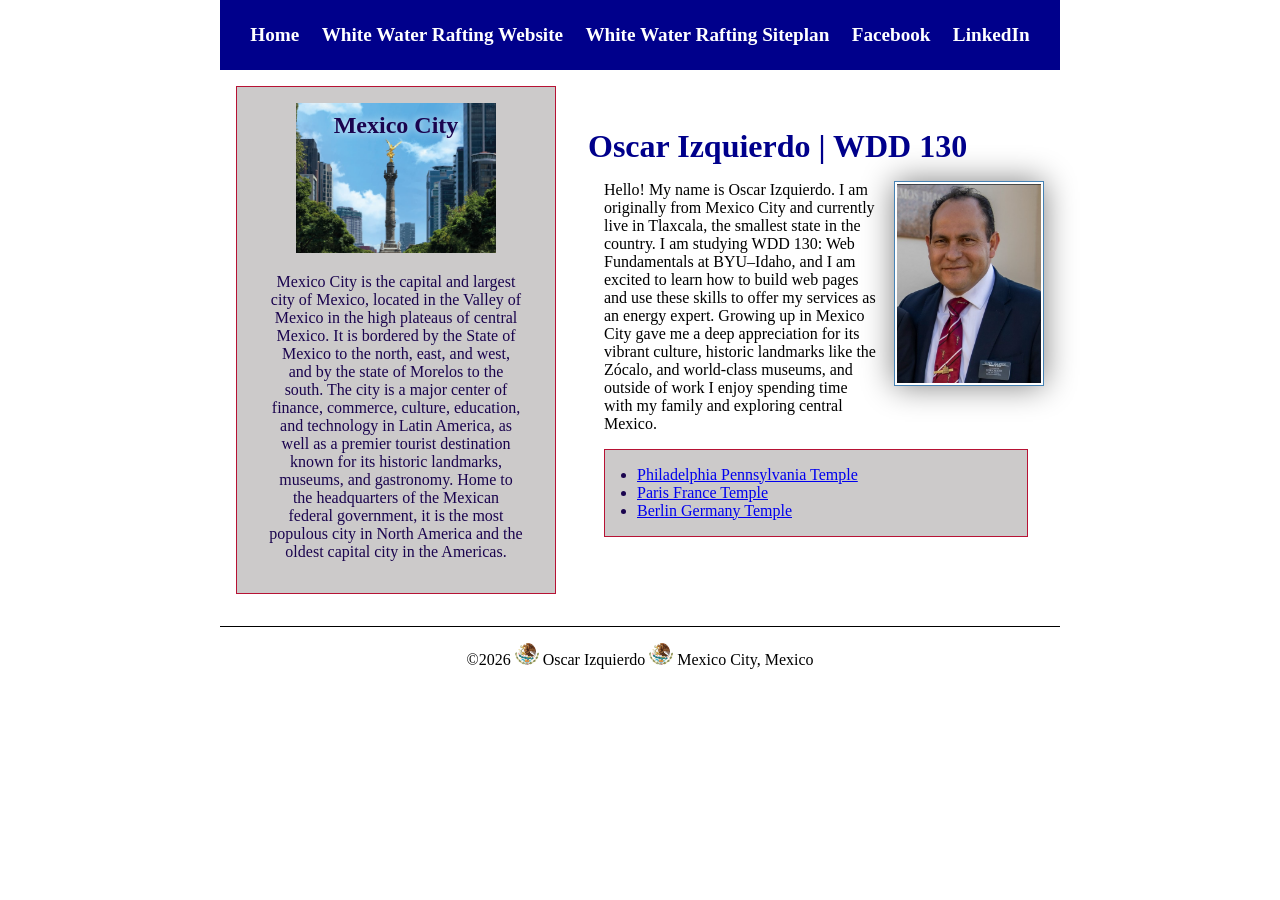
<file: index.html>
<!DOCTYPE html>
<html lang="en-US">

<head>
    <meta charset="UTF-8">
    <meta name="viewport" content="width=device-width, initial-scale=1.0">
    <title>Oscar Izquierdo | WDD 130</title>
    <meta name="description" content="Oscar Izquierdo's BYU-Idaho WDD 130 Web Fundamentals course home page, showcasing personal background, and information about Mexico City, Mexico.">
    <meta name="author" content="Oscar Izquierdo">

    <link rel="stylesheet" href="styles/styles.css">
</head>

<body>
    <header>
        <nav>
            <a href="#">Home</a>
            <a href="wwr/">White Water Rafting Website</a>
            <a href="wwr/site-plan-rafting.html">White Water Rafting Siteplan</a>
            <a href="https://facebook.com" target="_blank" rel="noopener">Facebook</a>
            <a href="https://linkedin.com" target="_blank" rel="noopener">LinkedIn</a>
        </nav>
    </header>
    <!--Center the overall page working with the css file adding a header, .grid,footer-->
    <div class="grid">
        <main>
            <h1>Oscar Izquierdo | WDD 130</h1>
            <img src="images/profile.jpg" alt="Hello, my name is Oscar Izquierdo" width="200">
            <p>Hello! My name is Oscar Izquierdo. I am originally from Mexico City and currently live in Tlaxcala, the smallest state in the country. I am studying WDD 130: Web Fundamentals at BYU–Idaho, and I am excited to learn how to build web pages and use these skills to offer my services as an energy expert. Growing up in Mexico City gave me a deep appreciation for its vibrant culture, historic landmarks like the Zócalo, and world-class museums, and outside of work I enjoy spending time with my family and exploring central Mexico.</p>
            <ul class="box">
                <li><a href="https://churchofjesuschrist.org" target="_blank" rel="noopener">Philadelphia Pennsylvania Temple</a></li>
                <li><a href="https://churchofjesuschrist.org" target="_blank" rel="noopener">Paris France Temple</a></li>
                <li><a href="https://churchofjesuschrist.org" target="_blank" rel="noopener">Berlin Germany Temple</a></li>
            </ul>
        </main>
        <aside class="box">
            <h2>Mexico City</h2>
            <img src="images/mexico-small.jpg" alt="Mexico city">
            <p>Mexico City is the capital and largest city of Mexico, located in the Valley of Mexico in the high plateaus of central Mexico. It is bordered by the State of Mexico to the north, east, and west, and by the state of Morelos to the south. The city is a major center of finance, commerce, culture, education, and technology in Latin America, as well as a premier tourist destination known for its historic landmarks, museums, and gastronomy. Home to the headquarters of the Mexican federal government, it is the most populous city in North America and the oldest capital city in the Americas.</p>
        </aside>
    </div>
    <footer>
        <p>&copy;2026 <img src="images/mxf-small.jpg" alt="Mexican Flag Icon" width="24" height="22"> Oscar Izquierdo <img src="images/mxf-small.jpg" alt="Mexican Flag Icon" width="24" height="22"> Mexico City, Mexico</p>
    </footer>
</body>

</html>
</file>
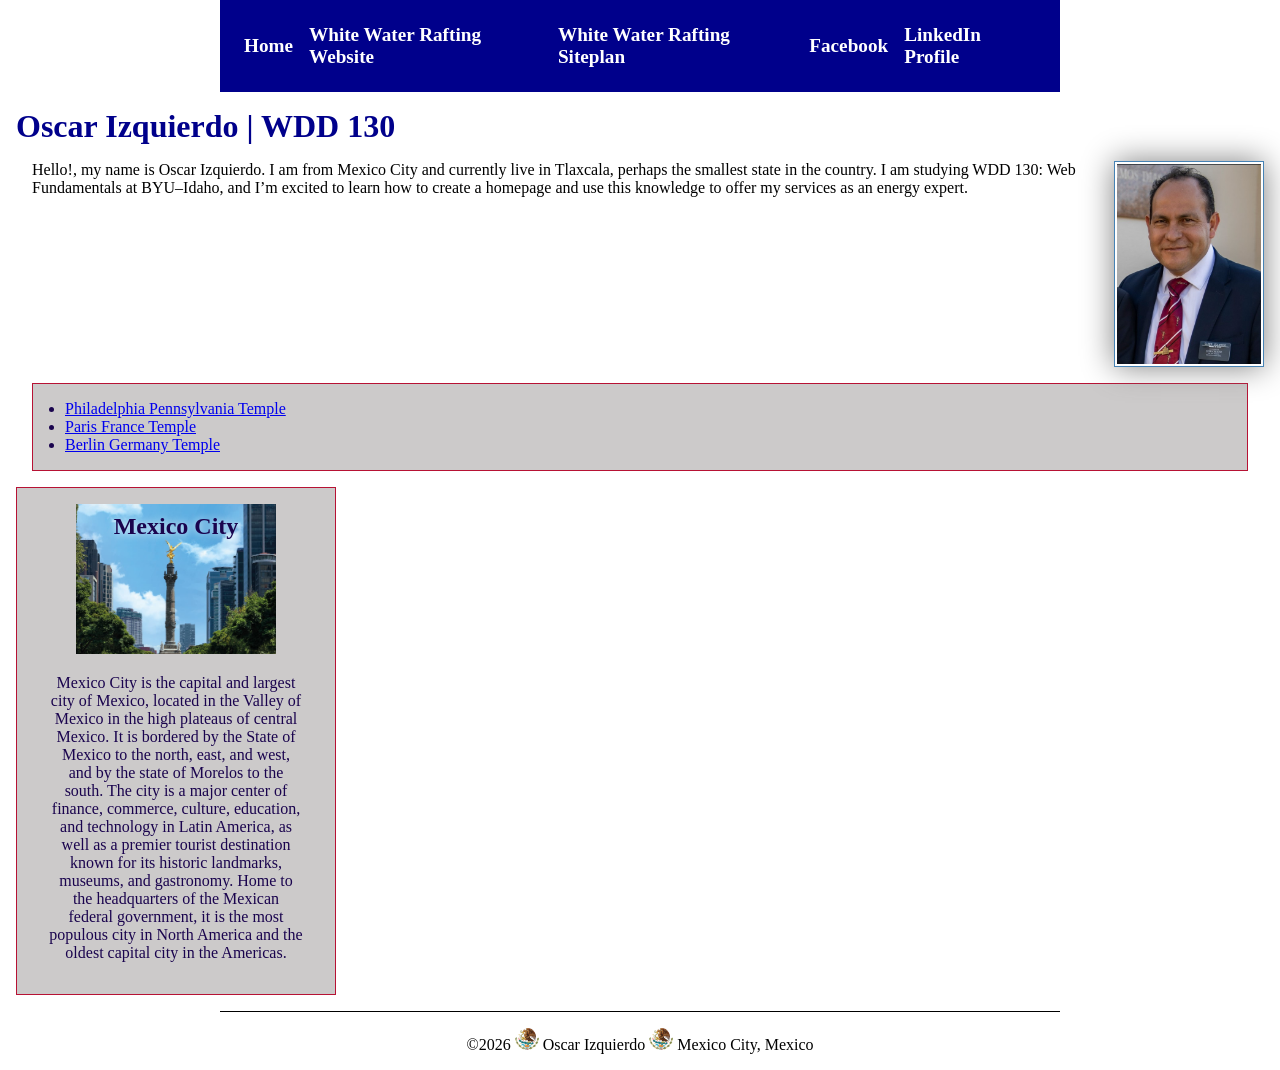
<file: index_.html>
<!DOCTYPE html>
<html lang="en-US">

<head>
    <meta charset="UTF-8">
    <meta name="viewport" content="width=device-width, initial-scale=1.0">
    <title>Oscar Izquierdo | WDD 130</title>
    <meta name="description" content="Oscar Izquierdo's BYU-Idaho WDD 130 Web Fundamentals course home page, showcasing personal background, and information about Mexico City, Mexico.">
    <meta name="author" content="Oscar Izquierdo">

    <link rel="stylesheet" href="styles/styles.css">
</head>

<body>
    <header>
        <nav>
            <a href="#">Home</a>
            <a href="wwr/">White Water Rafting Website</a>
            <a href="wwr/site-plan-rafting.html">White Water Rafting Siteplan</a>
            <a href="https://facebook.com" target="_blank">Facebook</a>
            <a href="https://linkedin.com" target="_blank">LinkedIn Profile</a>
        </nav>
    </header>
    <main>
        <h1>Oscar Izquierdo | WDD 130</h1>
        <img src="images/profile.jpg" alt="Hello, my name is Oscar Izquierdo" width="200">
        <p>Hello!, my name is Oscar Izquierdo. I am from Mexico City and currently live in Tlaxcala, perhaps the smallest state in the country. I am studying WDD 130: Web Fundamentals at BYU–Idaho, and I’m excited to learn how to create a homepage and use this knowledge to offer my services as an energy expert.</p>
        <ul class="box">
            <li><a href="https://www.churchofjesuschrist.org/temples/details/philadelphia-pennsylvania-temple" target="_blank" rel="noopener">Philadelphia Pennsylvania Temple</a></li>
            <li><a href="https://www.churchofjesuschrist.org/temples/details/paris-france-temple" target="_blank" rel="noopener">Paris France Temple</a></li>
            <li><a href="https://www.churchofjesuschrist.org/temples/details/berlin-germany-temple" target="_blank" rel="noopener">Berlin Germany Temple</a></li>
        </ul>

    </main>
    <aside class="box">
        <h2>Mexico City</h2>
        <img src="images/mexico-small.jpg" alt="Mexico city">
        <p>Mexico City is the capital and largest city of Mexico, located in the Valley of Mexico in the high plateaus of central Mexico. It is bordered by the State of Mexico to the north, east, and west, and by the state of Morelos to the south. The city is a major center of finance, commerce, culture, education, and technology in Latin America, as well as a premier tourist destination known for its historic landmarks, museums, and gastronomy. Home to the headquarters of the Mexican federal government, it is the most populous city in North America and the oldest capital city in the Americas.</p>
    </aside>
    <footer>
        <p>&copy;2026 <img src="images/mxf-small.jpg" alt="Mexican Flag Icon" width="24" height="22"> Oscar Izquierdo <img src="images/mxf-small.jpg" alt="Mexican Flag Icon" width="24" height="22"> Mexico City, Mexico</p>
    </footer>
</body>

</html>
</file>
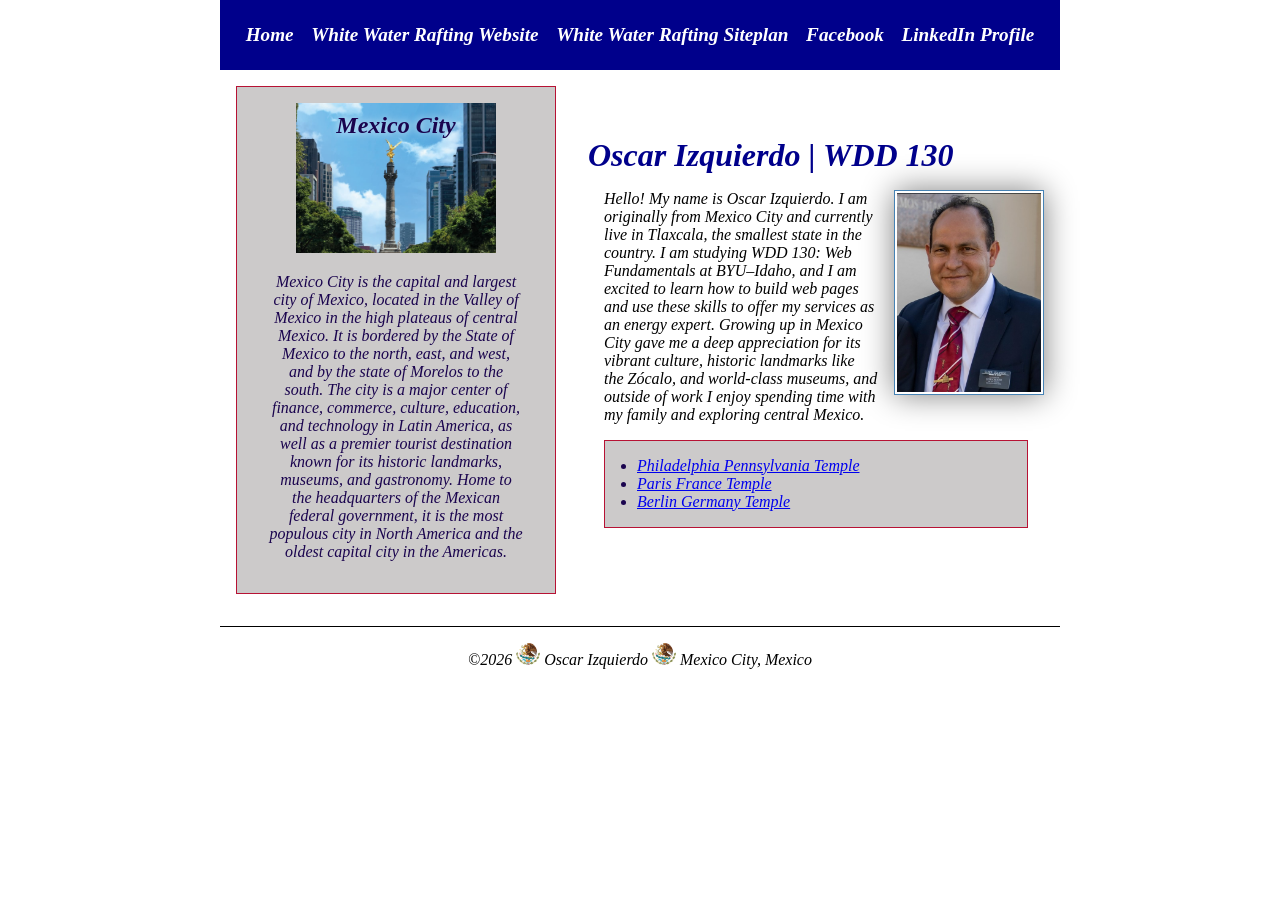
<file: index_lds.html>
<!DOCTYPE html>
<html lang="en-US">

<head>
    <meta charset="UTF-8">
    <meta name="viewport" content="width=device-width, initial-scale=1.0">
    <title>Oscar Izquierdo | WDD 130</title>
    <meta name="description" content="Oscar Izquierdo's BYU-Idaho WDD 130 Web Fundamentals course home page, showcasing personal background, and information about Mexico City, Mexico.">
    <meta name="author" content="Oscar Izquierdo">

    <link rel="stylesheet" href="styles/styles.css">
</head>

<i>
    <header>
        <nav>
            <a href="#">Home</a>
            <a href="wwr/">White Water Rafting Website</a>
            <a href="wwr/site-plan-rafting.html">White Water Rafting Siteplan</a>
            <a href="https://facebook.com" target="_blank" rel="noopener">Facebook</a>
            <a href="https://linkedin.com" target="_blank" rel="noopener">LinkedIn Profile</a>
        </nav>
    </header>
    <!--Center the overall page working with the css file adding a header, .grid,footer-->
    <div class="grid">
        <main>
            <h1>Oscar Izquierdo | WDD 130</h1>
            <img src="images/profile.jpg" alt="Hello, my name is Oscar Izquierdo" width="200">
            <p>Hello! My name is Oscar Izquierdo. I am originally from Mexico City and currently live in Tlaxcala, the smallest state in the country. I am studying WDD 130: Web Fundamentals at BYU–Idaho, and I am excited to learn how to build web pages and use these skills to offer my services as an energy expert. Growing up in Mexico City gave me a deep appreciation for its vibrant culture, historic landmarks like the Zócalo, and world-class museums, and outside of work I enjoy spending time with my family and exploring central Mexico.</p>
            <ul class="box">
                <li><a href="https://churchofjesuschrist.org" target="_blank" rel="noopener">Philadelphia Pennsylvania Temple</a></li>
                <li><a href="https://churchofjesuschrist.org" target="_blank" rel="noopener">Paris France Temple</a></li>
                <li><a href="https://churchofjesuschrist.org" target="_blank" rel="noopener">Berlin Germany Temple</a></li>
            </ul>
        </main>
        <aside class="box">
            <h2>Mexico City</h2>
            <img src="images/mexico-small.jpg" alt="Mexico city">
            <p>Mexico City is the capital and largest city of Mexico, located in the Valley of Mexico in the high plateaus of central Mexico. It is bordered by the State of Mexico to the north, east, and west, and by the state of Morelos to the south. The city is a major center of finance, commerce, culture, education, and technology in Latin America, as well as a premier tourist destination known for its historic landmarks, museums, and gastronomy. Home to the headquarters of the Mexican federal government, it is the most populous city in North America and the oldest capital city in the Americas.</p>
        </aside>
    </div>
    <footer>
        <p>&copy;2026 <img src="images/mxf-small.jpg" alt="Mexican Flag Icon" width="24" height="22"> Oscar Izquierdo <img src="images/mxf-small.jpg" alt="Mexican Flag Icon" width="24" height="22"> Mexico City, Mexico</p>
    </footer>
    </body>

</html>
</file>
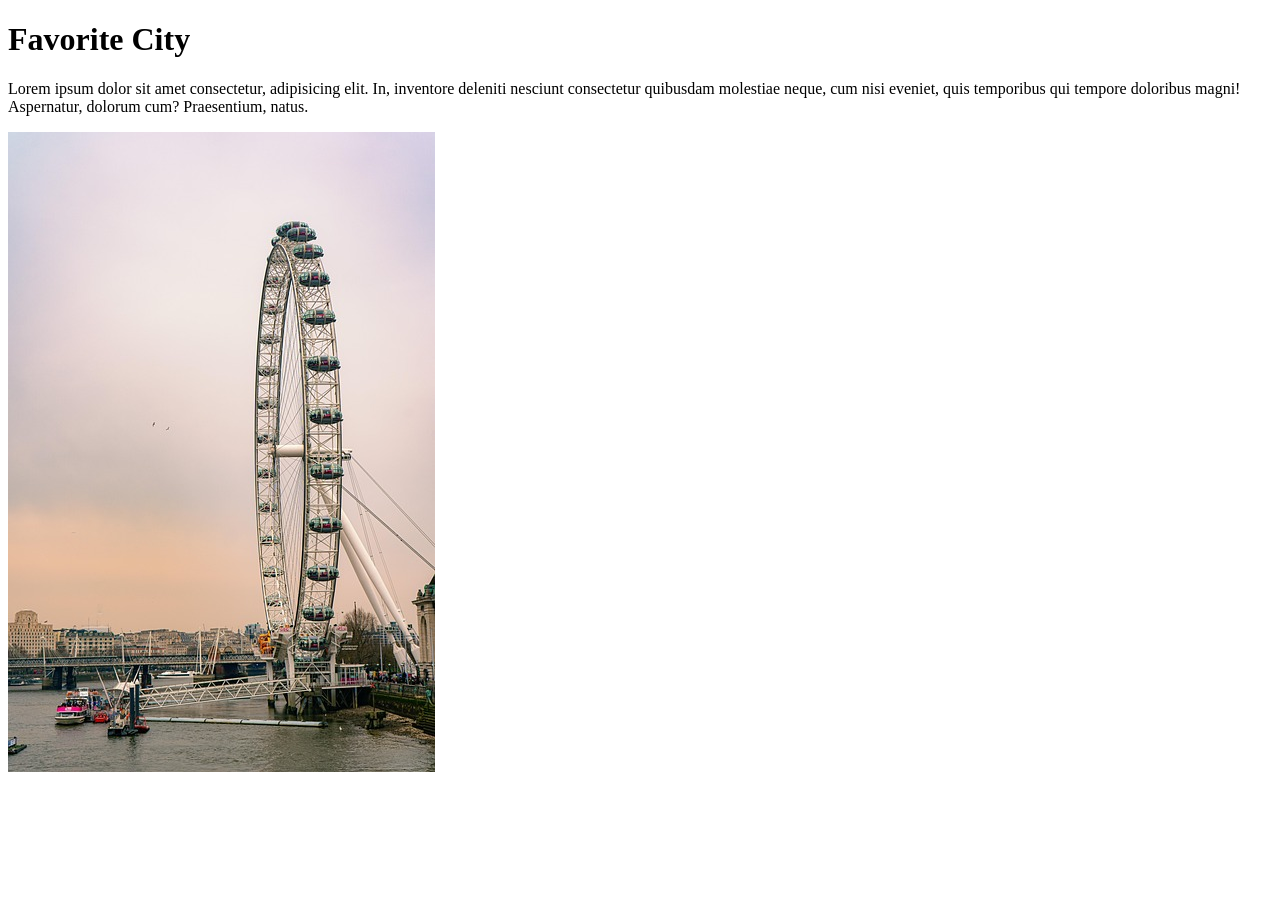
<file: week01/favorite-city.html>
<!DOCTYPE html>
<html lang="en">

<head>
    <meta charset="UTF-8">
    <meta name="viewport" content="width=device-width,
    initial-scale=1.0">
    <title>Document</title>
</head>

<body>
    <h1> Favorite City</h1>
    <p>Lorem ipsum dolor sit amet
        consectetur, adipisicing
        elit. In, inventore deleniti
        nesciunt consectetur
        quibusdam molestiae neque,
        cum nisi eveniet, quis
        temporibus qui tempore
        doloribus magni! Aspernatur,
        dolorum cum? Praesentium,
        natus.</p>
    <img src="images/london-eye.jpg" alt="London Eye Image">
</body>

</html>
</file>
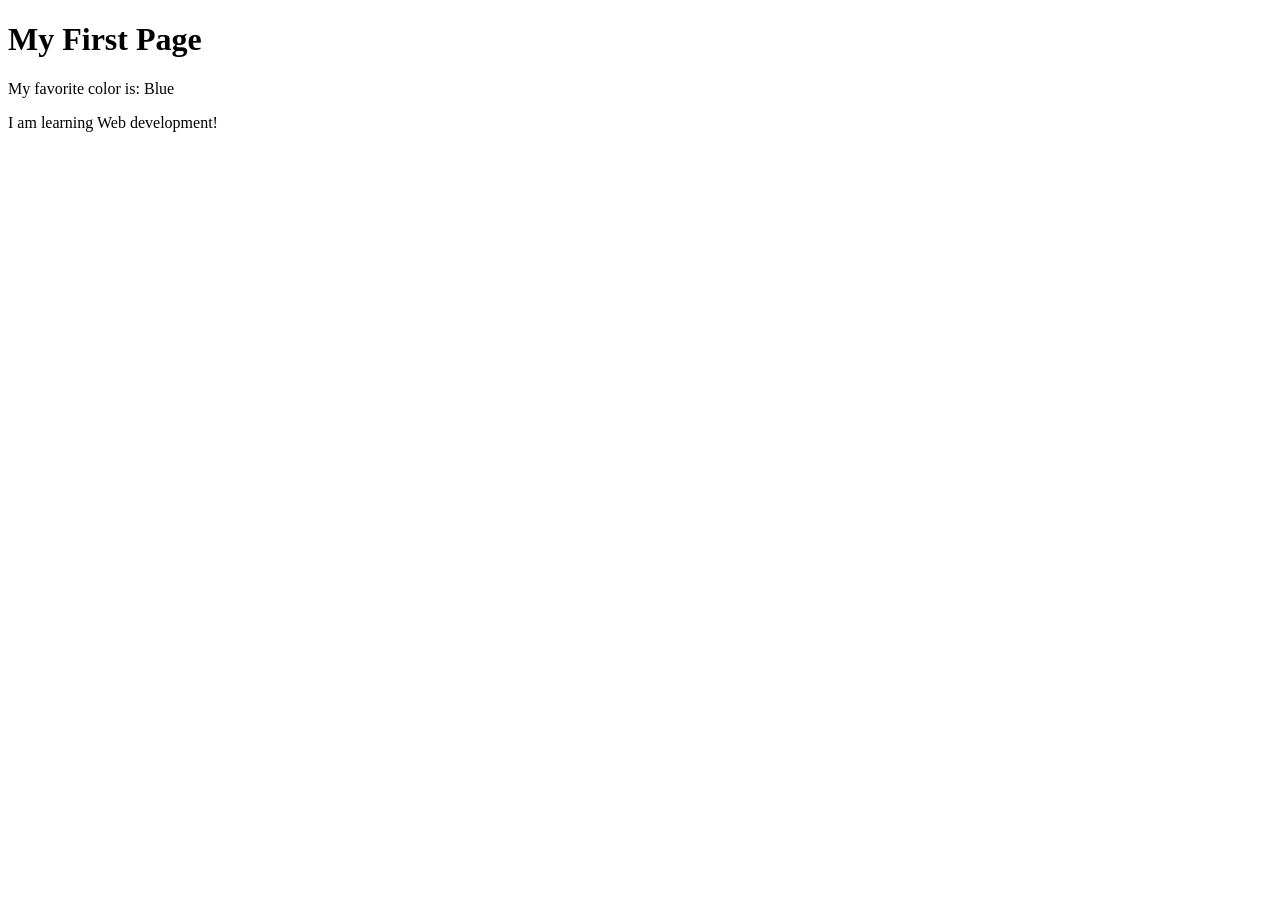
<file: week01/first-page.html>
<!DOCTYPE html>
<html lang="en">

<head>
    <meta charset="UTF-8">
    <meta name="viewport" content="width=device-width, initial-scale=1.0">
    <title>My First Page</title>
</head>

<body>
    <h1>My First Page</h1>
    <p>My favorite color is: Blue</p>
    <p>I am learning Web development!</p>
</body>

</html>
</file>
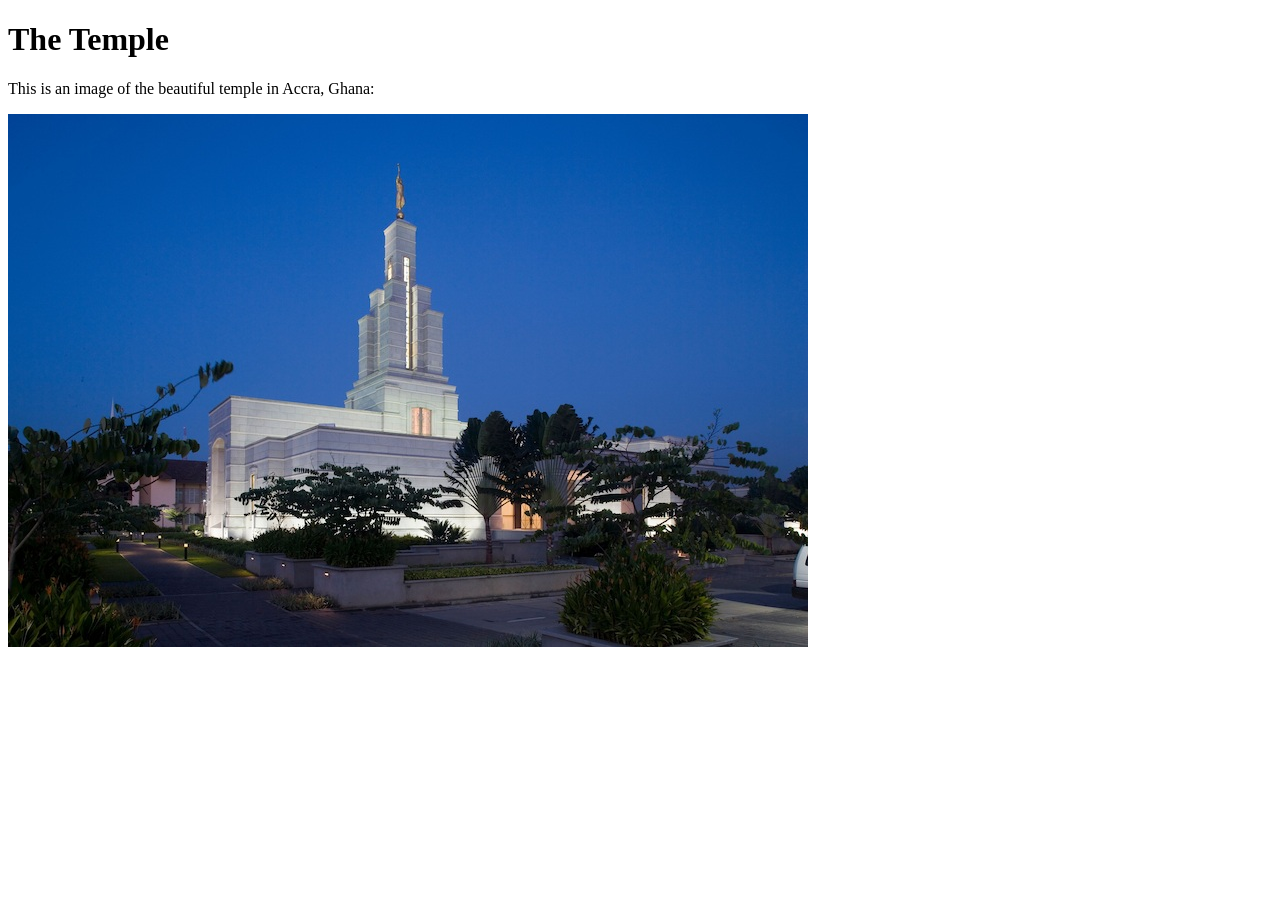
<file: week01/images-solution.html>
<!DOCTYPE html>
<html lang="en">

<head>
    <meta charset="UTF-8">
    <meta name="viewport" content="width=device-width, initial-scale=1.0">
    <title>Temple Image</title>
</head>

<body>
    <h1>The Temple</h1>
    <p>This is an image of the beautiful temple in Accra, Ghana:</p>
    <img src="images/temple-small.jpg" alt="The Accra Ghana Temple">

</body>

</html>
</file>
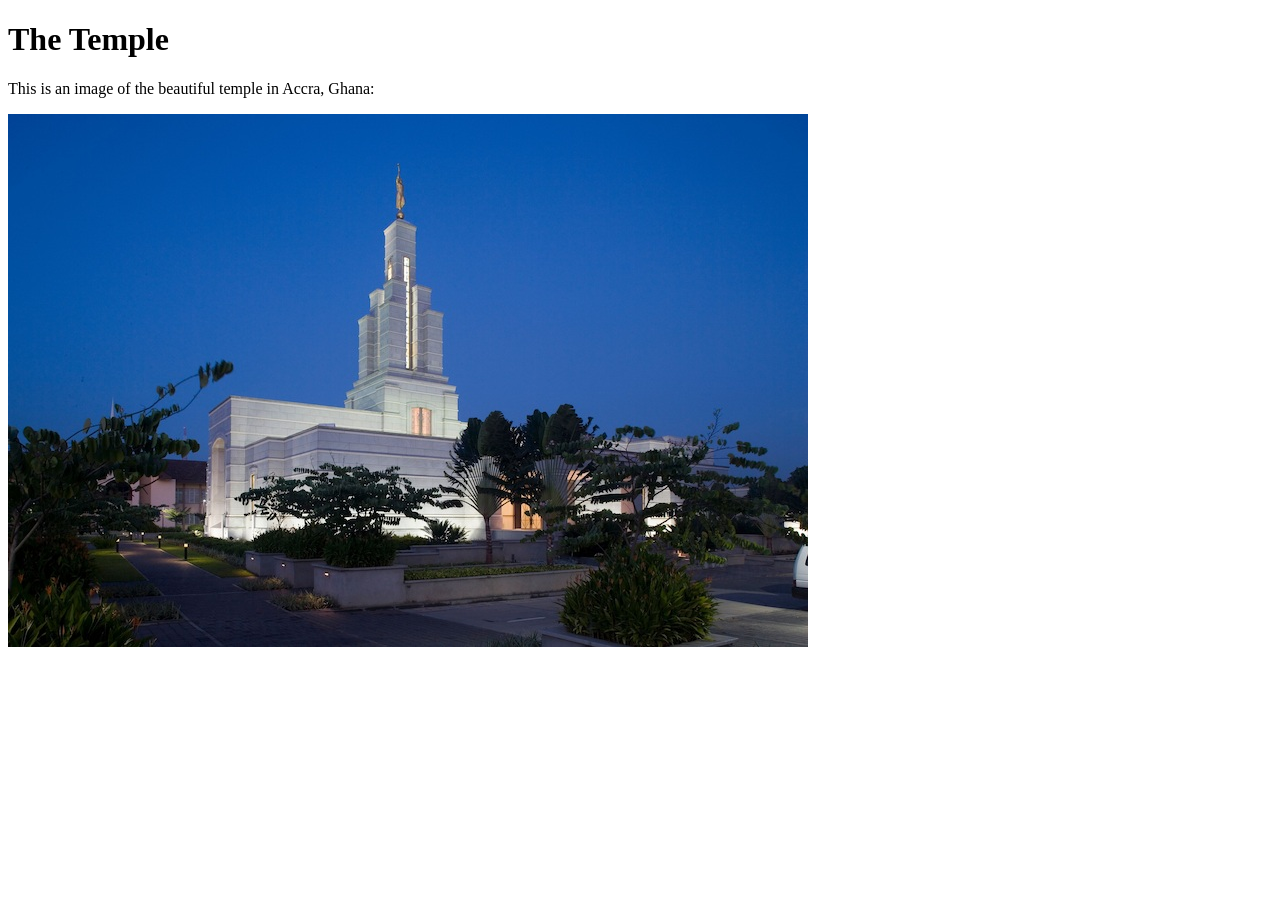
<file: week01/images.html>
<!DOCTYPE html>
<html lang="en">

<head>
    <meta charset="UTF-8">
    <meta name="viewport" content="width=device-width, initial-scale=1.0">
    <title>Temple Image</title>
</head>

<body>
    <h1>The Temple</h1>
    <p>This is an image of the beautiful temple in Accra, Ghana:</p>
    <img src="images/temple-small.jpg" alt="The Accra Ghana Temple" width="800" height="533">

</body>

</html>
</file>
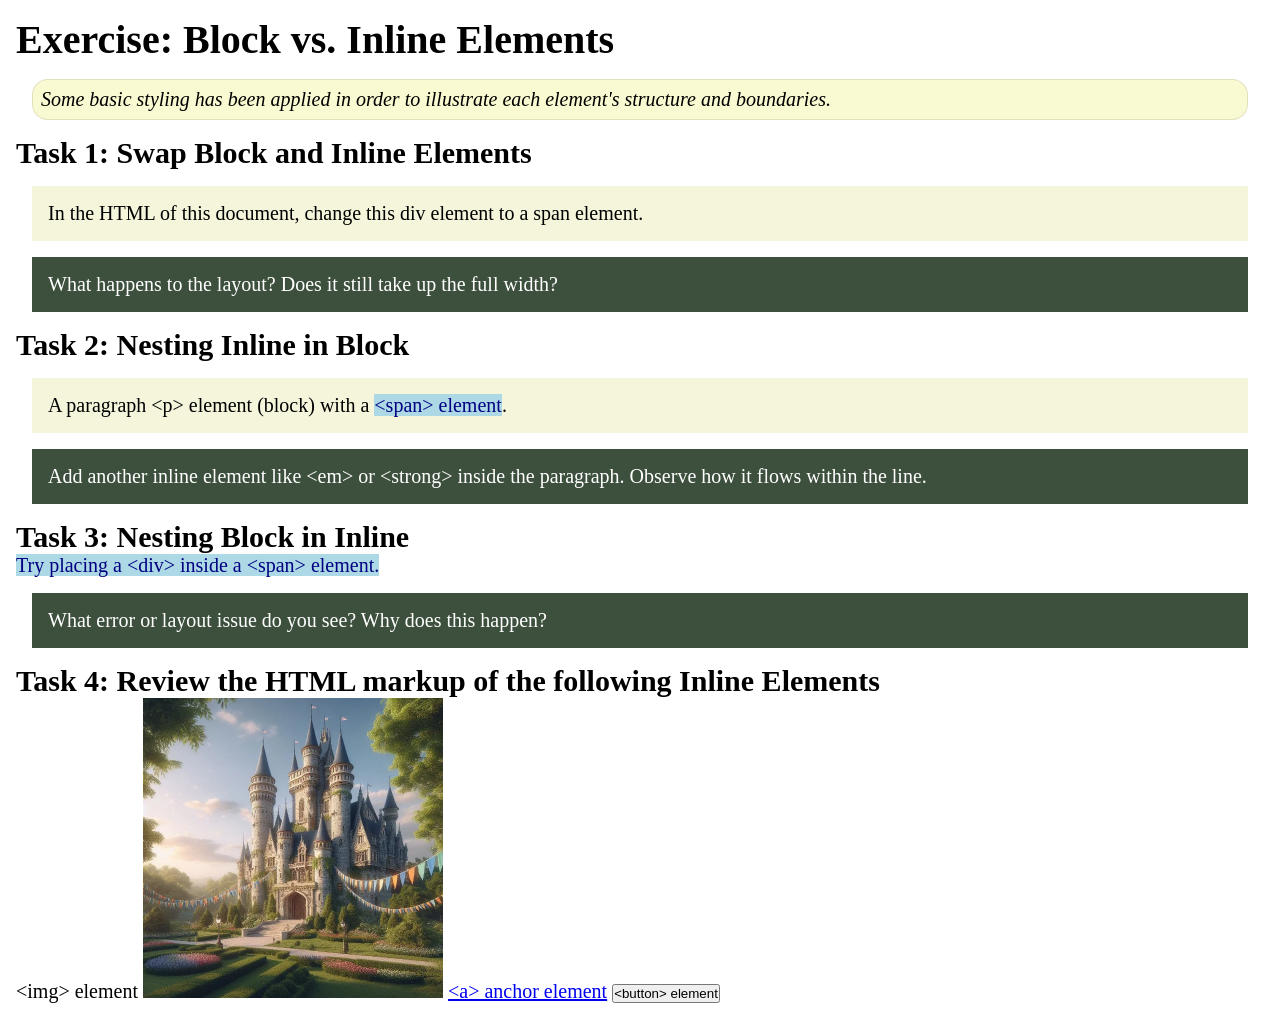
<file: week02/block-vs-inline.html>
<!DOCTYPE html>
<html lang="en">

<head>
    <meta charset="UTF-8">
    <meta name="viewport" content="width=device-width, initial-scale=1.0">
    <title>Exercise: Block vs. Inline Elements</title>
    <link rel="stylesheet" href="styles/block-vs-inline.css">
</head>

<body>
    <main>
        <h1>Exercise: Block vs. Inline Elements</h1>
        <p class="note">Some basic styling has been applied in order to illustrate each element's structure and boundaries.</p>

        <h2>Task 1: Swap Block and Inline Elements</h2>
        <div>In the HTML of this document, change this div element to a span element.</div>

        <p class="question">What happens to the layout? Does it still take up the full width?</p>

        <h2>Task 2: Nesting Inline in Block</h2>
        <p>A paragraph &lt;p&gt; element (block) with a <span>&lt;span&gt; element</span>.</p>
        <p class="question">Add another inline element like &lt;em&gt; or &lt;strong&gt; inside the paragraph. Observe how it flows within the line.</p>

        <h2>Task 3: Nesting Block in Inline</h2>
        <span>Try placing a &lt;div&gt; inside a &lt;span&gt; element.</span>
        <p class="question">What error or layout issue do you see? Why does this happen?</p>

        <h2>Task 4: Review the HTML markup of the following Inline Elements</h2>
        &lt;img&gt; element
        <img src="images/castle.webp" alt="placeholder image (images are inline)" width="300" height="300">
        <a href="https://churchofjesuschrist.org">&lt;a&gt; anchor element</a>
        <button type="button">&lt;button&gt; element</button>
    </main>
</body>

</html>
</file>
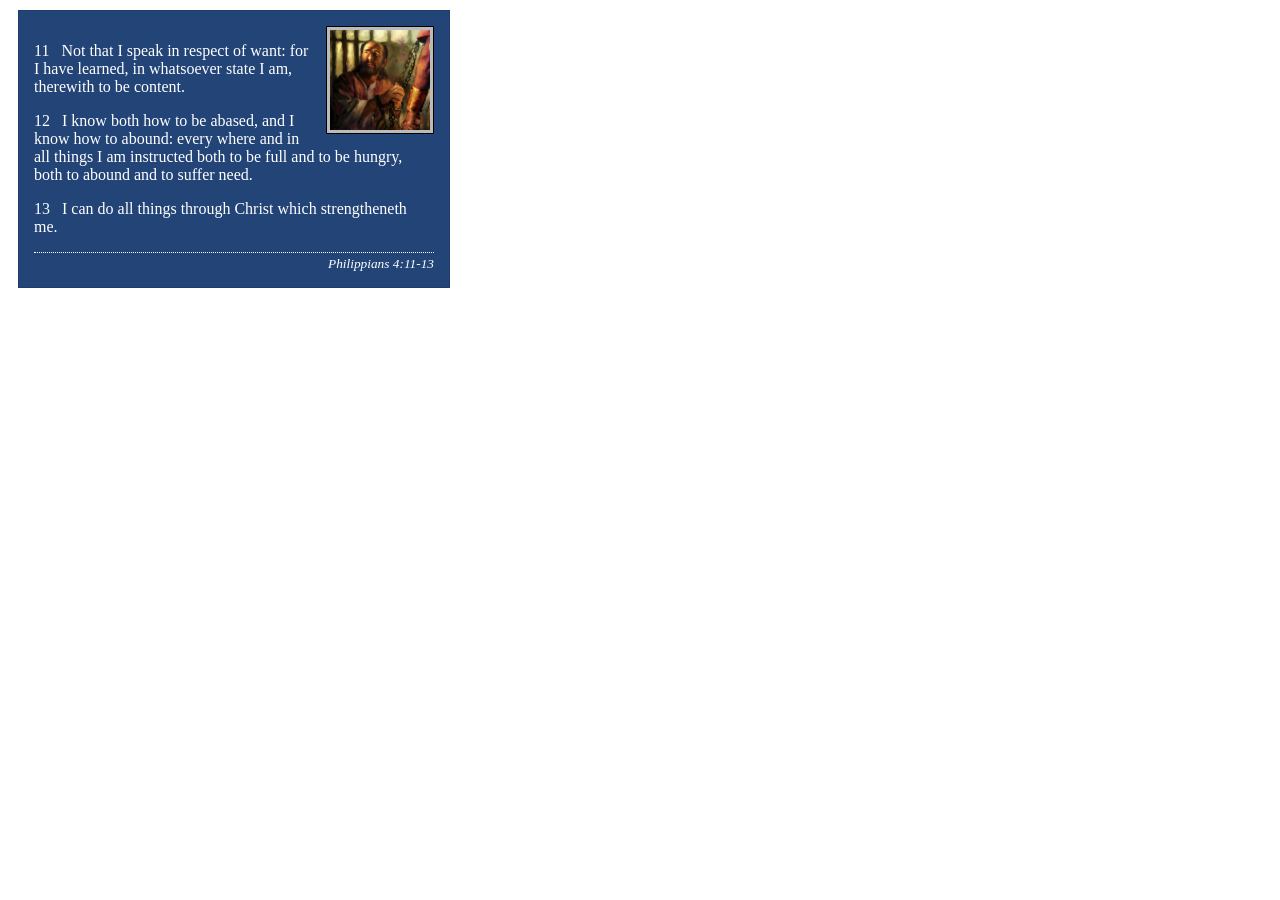
<file: week02/box-model-solution.html>
<!DOCTYPE html>
<html lang="en">

<head>
    <meta charset="UTF-8">
    <meta name="viewport" content="width=device-width, initial-scale=1.0">
    <title>Box Model Activity</title>
    <link rel="stylesheet" href="styles/box-model-solution.css">
</head>

<body>
    <main>
        <div class="callout">
            <img src="images/apostle-paul-imprisoned.webp" alt="Paul the Apostle - Imprisoned in Rome" width="200" height="200">
            <blockquote>
                <p>11 &nbsp; Not that I speak in respect of want: for I have learned, in whatsoever state I am, therewith to be content.</p>
                <p>12 &nbsp; I know both how to be abased, and I know how to abound: every where and in all things I am instructed both to be full and to be hungry, both to abound and to suffer need.</p>
                <p>13 &nbsp; I can do all things through Christ which strengtheneth me.</p>
            </blockquote>
            <cite>Philippians 4:11-13</cite>
        </div>
    </main>
</body>

</html>
</file>
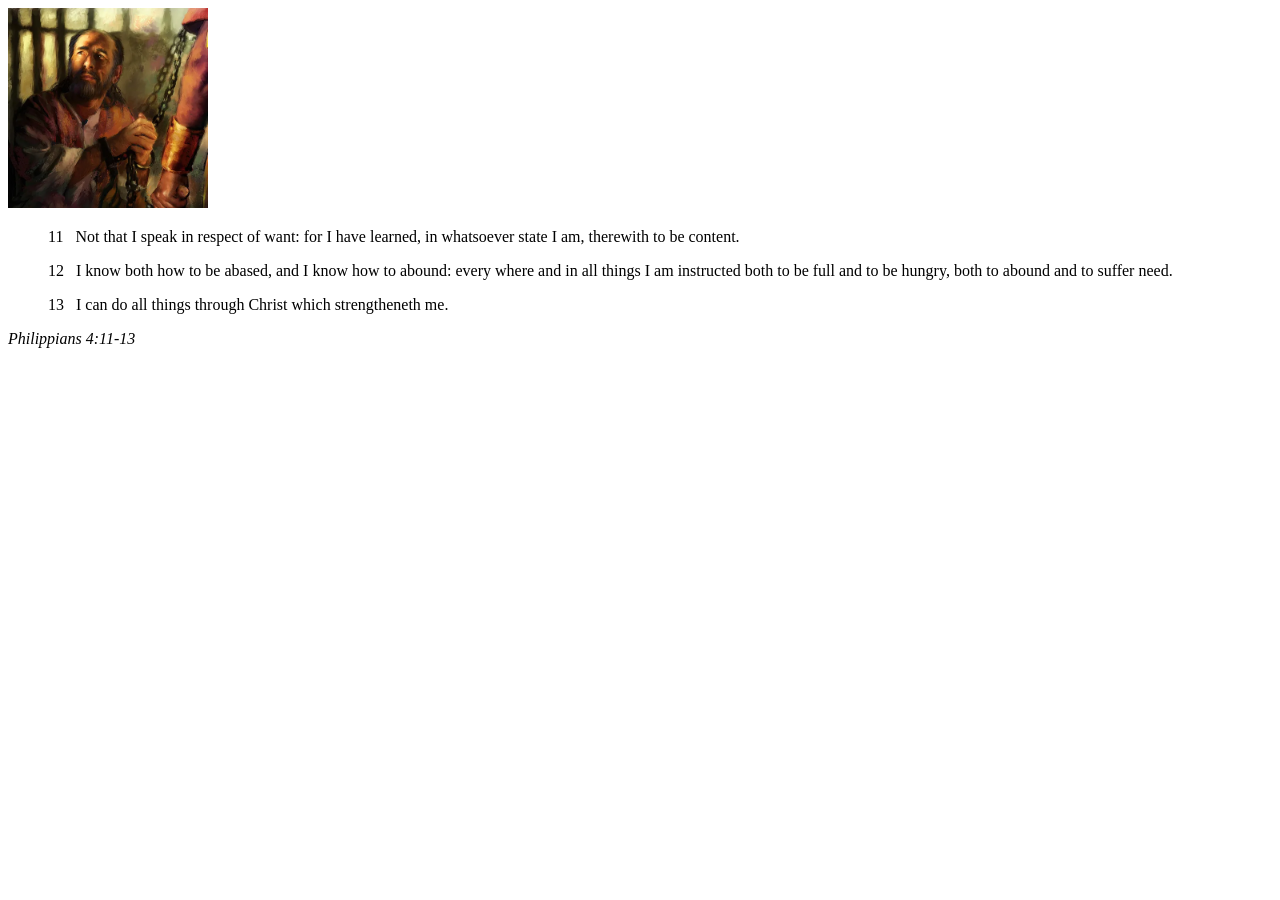
<file: week02/box-model.html>
<!DOCTYPE html>
<html lang="en">

<head>
    <meta charset="UTF-8">
    <meta name="viewport" content="width=device-width, initial-scale=1.0">
    <title>Box Model Activity</title>
</head>

<body>
    <main>
        <div class="callout">
            <img src="images/apostle-paul-imprisoned.webp" alt="Paul the Apostle - Imprisoned in Rome" width="200" height="200">
            <blockquote>
                <p>11 &nbsp; Not that I speak in respect of want: for I have learned, in whatsoever state I am, therewith to be content.</p>
                <p>12 &nbsp; I know both how to be abased, and I know how to abound: every where and in all things I am instructed both to be full and to be hungry, both to abound and to suffer need.</p>
                <p>13 &nbsp; I can do all things through Christ which strengtheneth me.</p>
            </blockquote>
            <cite>Philippians 4:11-13</cite>
        </div>
    </main>
</body>

</html>
</file>
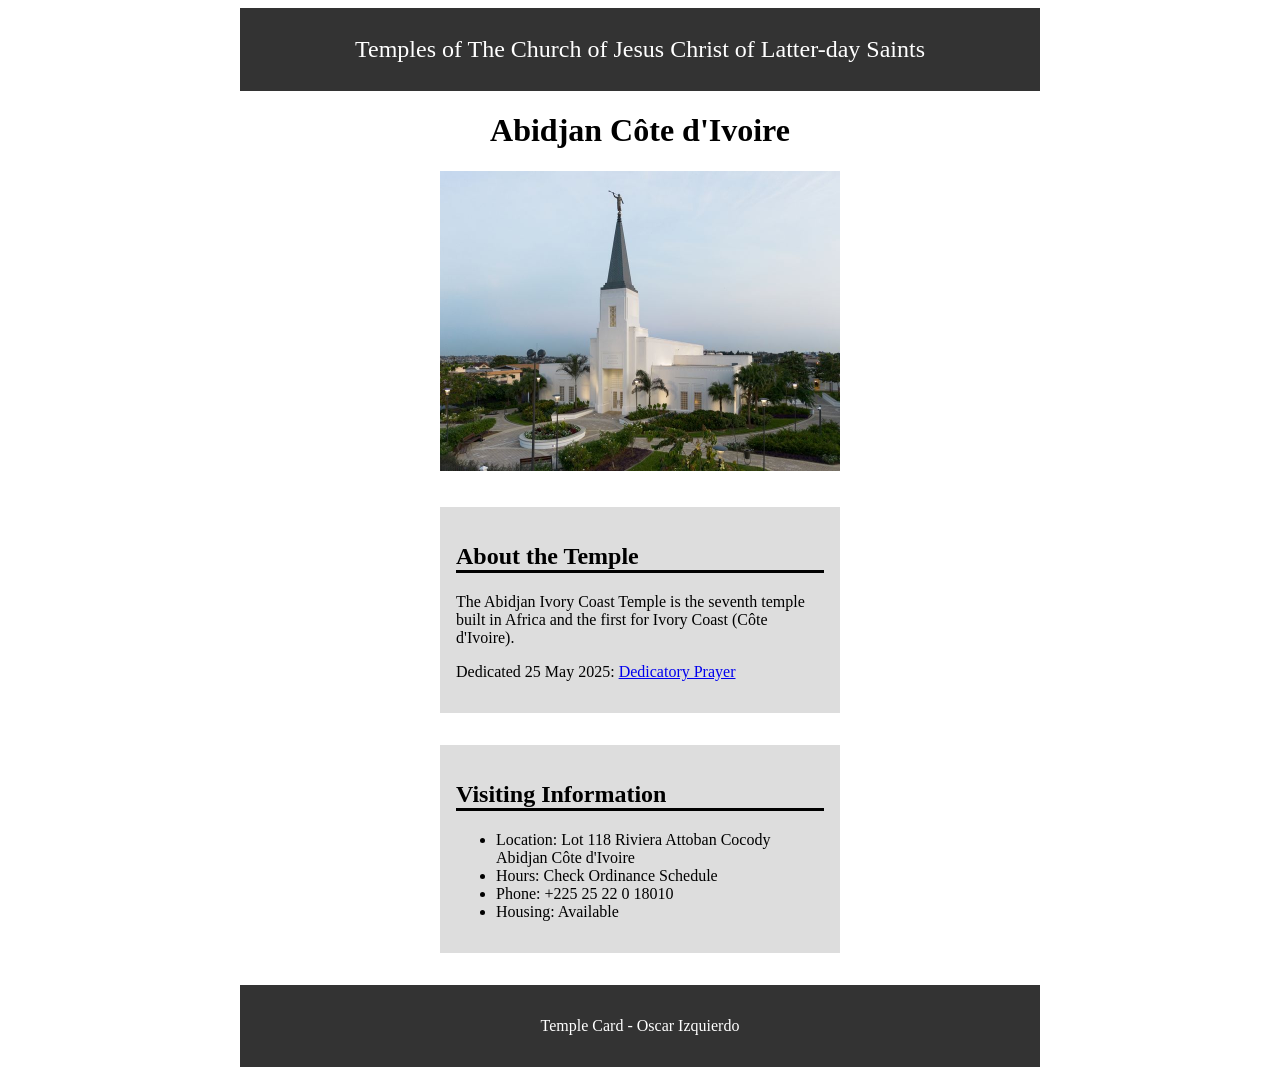
<file: week02/temple.html>
<!DOCTYPE html>
<html lang="en">

<head>
    <meta charset="UTF-8">
    <meta name="viewport" content="width=device-width, initial-scale=1.0">
    <title>Temple Card - Abidjan Côte d'Ivoire</title>
    <link rel="stylesheet" href="styles/temple.css">
</head>

<body>
    <header>
        <p>Temples of The Church of Jesus Christ of Latter-day Saints</p>
    </header>
    <main>
        <h1>Abidjan Côte d'Ivoire</h1>
        <picture>
            <img src="images/abidjan-ivory-coast.jpeg" alt="Abidjan Côte d'Ivoire Temple">
        </picture>
        <section>
            <h2>About the Temple</h2>
            <p>The Abidjan Ivory Coast Temple is the seventh temple built in Africa and the first for Ivory Coast (Côte d'Ivoire).</p>
            <p>Dedicated 25 May 2025: <a href="https://www.churchofjesuschrist.org/temples/dedicatory-prayer/abidjan-ivory-coast-temple/2025-05-25?lang=eng" target="_blank" rel="noopener noreferrer">Dedicatory Prayer</a></p>
        </section>
        <section>
            <h2>Visiting Information</h2>
            <ul>
                <li>Location: Lot 118 Riviera Attoban Cocody Abidjan Côte d'Ivoire</li>
                <li>Hours: Check Ordinance Schedule</li>
                <li>Phone: +225 25 22 0 18010</li>
                <li>Housing: Available</li>
            </ul>
        </section>
    </main>
    <footer>
        <p>Temple Card - Oscar Izquierdo</p>
    </footer>
</body>

</html>
</file>
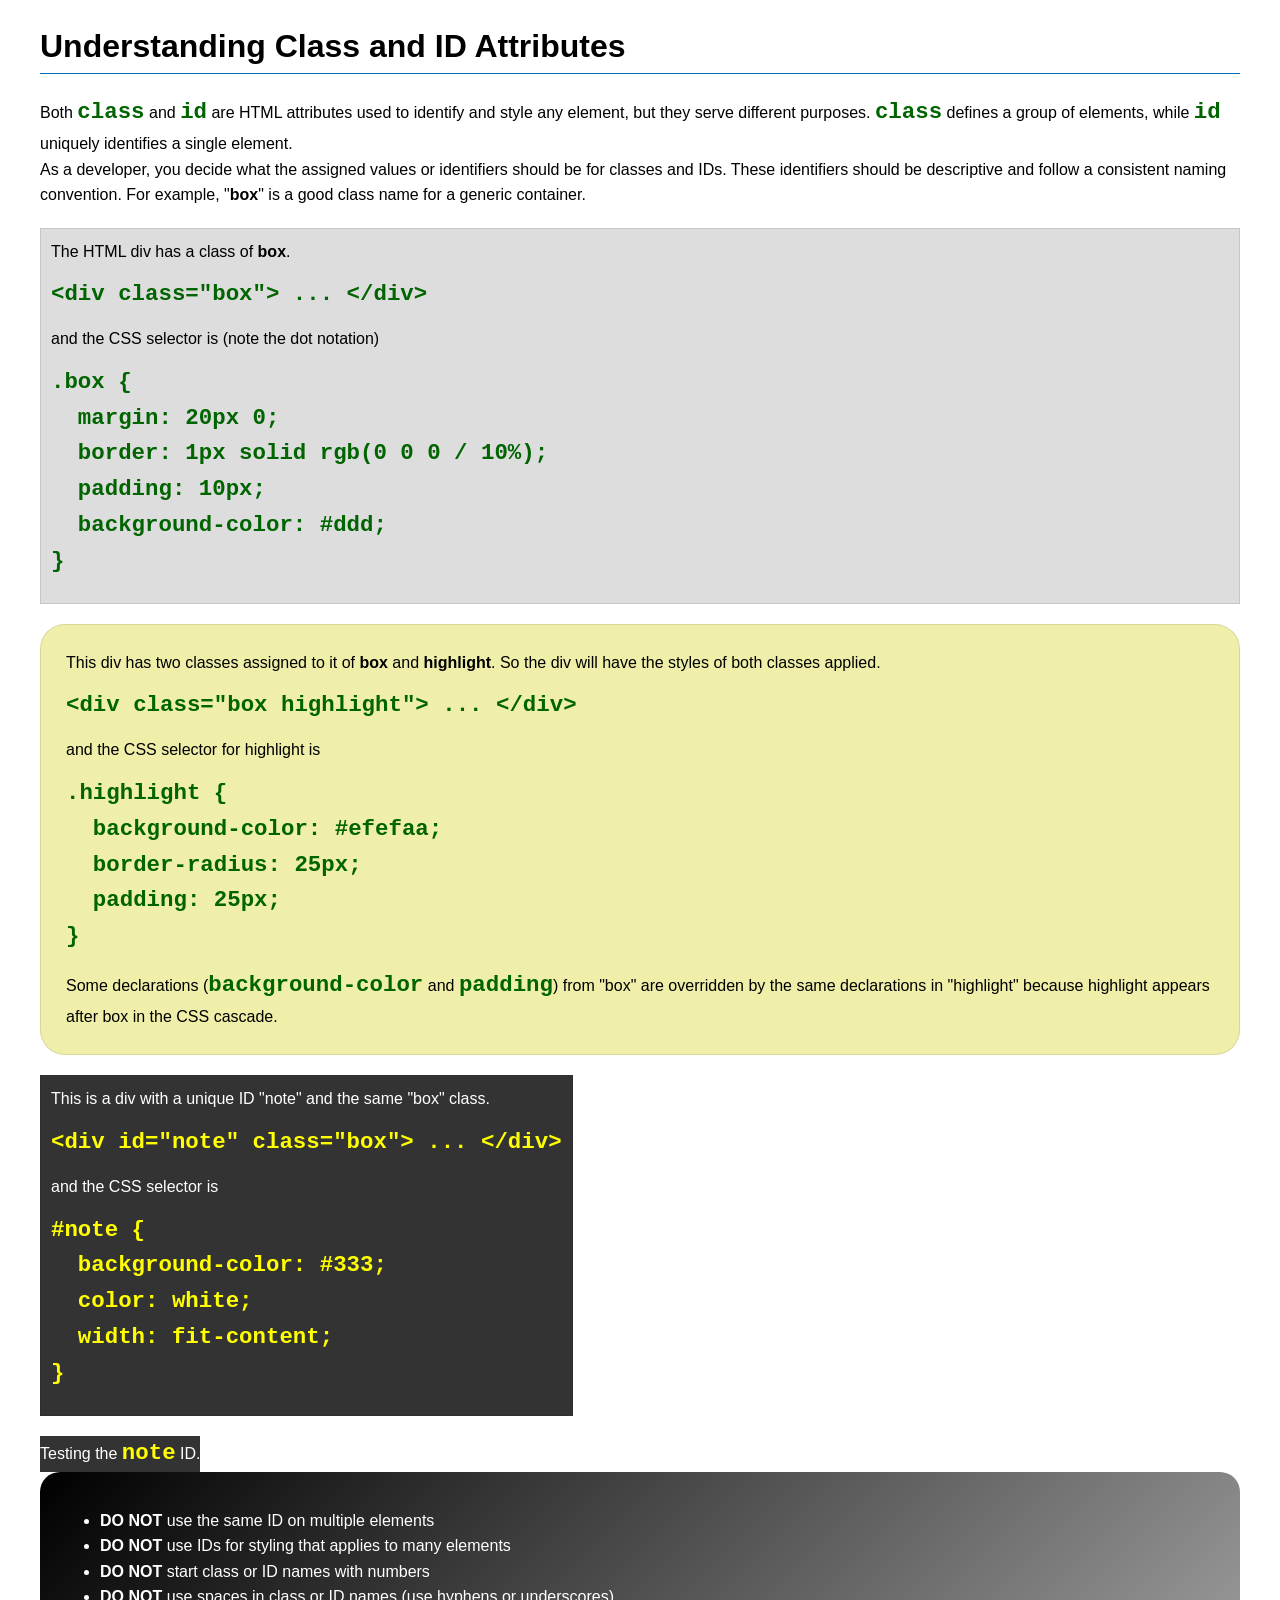
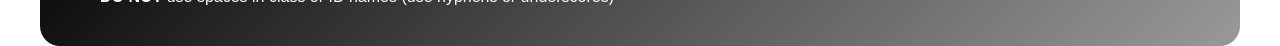
<file: week03/class-and-id.html>
<!DOCTYPE html>
<html lang="en">

<head>
    <meta charset="UTF-8">
    <meta name="viewport" content="width=device-width, initial-scale=1.0">
    <title>Class vs ID Attributes</title>
    <link rel="stylesheet" href="styles/class-and-id.css">
</head>

<body>
    <h1>Understanding Class and ID Attributes</h1>
    <p>Both <code>class</code> and <code>id</code> are HTML attributes used to identify and style any element, but they serve different purposes. <code>class</code> defines a group of elements, while <code>id</code> uniquely identifies a single element.</p>
    <p>As a developer, you decide what the assigned values or identifiers should be for classes and IDs. These identifiers should be descriptive and follow a consistent naming convention. For example, "<strong>box</strong>" is a good class name for a generic container.</p>
    <div class="box">
        <p>The HTML div has a class of <strong>box</strong>.</p>
        <pre><code class="html">&lt;div class="box"&gt; ... &lt;/div&gt;</code></pre>
        and the CSS selector is (note the dot notation)
        <pre><code class="css">.box {
  margin: 20px 0;
  border: 1px solid rgb(0 0 0 / 10%);
  padding: 10px;
  background-color: #ddd; 
}</code></pre>
    </div>

    <div class="box highlight">
        <p>This div has two classes assigned to it of <strong>box</strong> and <strong>highlight</strong>. So the div will have the styles of both classes applied.</p>
        <pre><code class="html">&lt;div class="box highlight"&gt; ... &lt;/div&gt;</code></pre>
        and the CSS selector for highlight is
        <pre><code class="css">.highlight {
  background-color: #efefaa;
  border-radius: 25px;
  padding: 25px;
}</code></pre>
        <p>Some declarations (<code>background-color</code> and <code>padding</code>) from "box" are overridden by the same declarations in "highlight" because highlight appears after box in the CSS cascade.</p>
    </div>

    <div id="note" class="box">
        <p>This is a div with a unique ID "note" and the same "box" class.</p>
        <pre><code class="html">&lt;div id="note" class="box"&gt; ... &lt;/div&gt;</code></pre>
        and the CSS selector is
        <pre><code class="css">#note {
  background-color: #333;
  color: white;
  width: fit-content;
}</code></pre>
    </div>

    <div id="note">
        <p>Testing the <code>note</code> ID.</p>
    </div>

    <section id="best-practice">
        <ul>
            <li><strong>DO NOT</strong> use the same ID on multiple elements</li>
            <li><strong>DO NOT</strong> use IDs for styling that applies to many elements</li>
            <li><strong>DO NOT</strong> start class or ID names with numbers</li>
            <li><strong>DO NOT</strong> use spaces in class or ID names (use hyphens or underscores)</li>
        </ul>
    </section>

</body>

</html>
</file>
<file: styles/styles.css>
* {
    margin: 0;
    padding: 0;
    box-sizing: border-box;
}

/* Center the overall page working with the html file adding a <div class="grid"> containning th emain and the aside */

header,
.grid,
footer {
    max-width: 840px;
    margin: 0 auto;
}

/* Fixing the navigation bar */
nav {
    background-color: #00008B;
    /* changed from 1px to 1rem to fix the navigation bar what is the difference between rem an px? */
    padding: 1rem;
    /* added to fix the navigation bar and put all links in only one row*/
    display: flex;
    /* added to Fixing the navigation bar */
    justify-content: space-evenly;
    /* added to Fixing the navigation bar */
    align-items: center;
}

/* Fixing the navigation bar */
nav a {
    display: block;
    /* changed fix the navigation bar*/
    padding: 0.5rem;
    /* added to fix the navigation bar*/
    text-decoration: none;
    /* added to Fixing the navigation bar */
    font-size: 1.2rem;
    /* added to Fixing the navigation bar */
    font-weight: 700;
    /* changed from to #fff yo fix the navigation bar*/
    color: #fff;
}

/* Added  .grid to  Place <aside > and <main > Side-by-Side */
.grid {
    display: grid;
    /* added to force two column side by side*/
    grid-template-columns: 20rem 1 fr;
    align-items: center;
}

main {
    /*added grid-column and margin to display in two columns*/
    grid-column: 2/3;
    /* added to force two column side by side*/
    grid-row: 1/2;
    margin: 1rem;
    /*max-width: 840px;  se elimina */
}

h1 {
    color: #00008B;
    /*added to polish the typography and spacing (h1,p,ul.box,aside,h2*/
    border-bottom: 1px #00008B;
    /*added to polish the typography and spacing (h1,p,ul.box,aside,h2*/
    margin-bottom: 1rem;
}

main img {
    width: 150px;
    height: auto;
    float: right;
    border: 1px solid steelblue;
    padding: 2px;
    box-shadow: 0 0 30px gray;
    margin: 0 0 1rem 1rem;
}

p {
    margin: 1rem;
    /* eliminated: padding: 0; */
}

aside {
    /* changed from 200 px to 20 rem*/
    width: 20rem;
    position: relative;
    /* added to set in 1st column*/
    grid-column: 1/2;
    /* added to set in 1st column*/
    grid-row: 1/2;
    text-align: center;
}

aside img {
    width: 200px;
    height: auto;
}

aside h2 {
    position: absolute;
    /*changed from 42 to 25 px to make Mexico City pop over the image*/
    top: 25px;
    left: 50%;
    transform: translateX(-50%);
    /*added to make Mexico City pop over the image*/
    text-shadow: 0 0 8px white;
}

footer {
    margin-top: 1em;
    border-top: 1px solid #000;
    text-align: center;
}

/* Class Selectors */
.box {
    margin: 1rem;
    border: 1px solid #b71234;
    padding: 1rem;
    background-color: #cccaca;
    color: #1a044e;
}

ul.box {
    clear: both;
    /* added to fix the bullet point inside the temple*/
    padding-left: 2rem;
}
</file>
<file: week02/styles/block-vs-inline.css>
* {
    margin: 0;
    padding: 0;
}

body {
    font-size: 20px;
    margin: 1rem;
}

p,
div {
    background-color: beige;
    margin: 1rem;
    padding: 1rem;
}

span {
    color: navy;
    background-color: lightblue;
}

code {
    margin: 0;
    padding: 0;
    color: green;
    font-size: 1.2rem;
}

.note {
    font-style: italic;
    background-color: lightgoldenrodyellow;
    border-radius: 1rem;
    border: 1px solid rgb(0 0 0 / 10%);
    margin: 1rem;
    padding: .5rem;
}

.question {
    background-color: #3d503d;
    color: #fff;
}
</file>
<file: week02/styles/box-model-solution.css>
.callout {
    max-width: 400px;
    margin: 10px;
    border: 1px solid rgb(0 0 0 / 10%);
    padding: 15px;
    background-color: #247;
    color: #fff;
}

.callout img {
    float: right;
    margin: 0 0 10px 15px;
    border: 1px solid #000;
    padding: 3px;
    background-color: #bbb;
    width: 100px;
    height: auto;
}

blockquote {
    margin: 0;
}

cite {
    display: block;
    border-top: 1px dotted #fff;
    padding-top: 3px;
    text-align: right;
    font-size: smaller;
}
</file>
<file: week02/styles/temple.css>
* {
    box-sizing: border-box;
}

img {
    width: 100%;
    height: auto;
}

header,
main,
footer {
    max-width: 800px;
    margin: 0 auto;
}

header {
    background-color: #333333;
    color: white;
    padding: .25rem;
    text-align: center;
    font-size: 1.5rem;
}

main {
    width: 400px;
    margin: 0 auto;
}

h1 {
    text-align: center;
}

section {
    margin: 2em 0;
    background-color: #dddddd;
    padding: 1rem;
}

section h2 {
    text-align: left;
    border-bottom: solid #000;
    1px;
}

footer {
    background-color: #333333;
    padding: 1em;
    text-align: center;
    color: #fff;
}
</file>
<file: week03/styles/class-and-id.css>
body {
    font-family: Arial, sans-serif;
    line-height: 1.6;
    margin: 0;
    padding: 0 40px;
}

h1 {
    border-bottom: 1px solid rgb(0 110 182);
    padding-bottom: 0;
}

p {
    margin: 0;
}

code {
    color: darkgreen;
    font-weight: 700;
    font-size: 1.4rem;
}

/* Class examples - can be reused */
.box {
    margin: 20px 0;
    border: 1px solid rgb(0 0 0 / 10%);
    padding: 10px;
    background-color: #ddd;
    /* this is shorthand for #dddddd */
}

.highlight {
    background-color: #efefaa;
    border-radius: 25px;
    padding: 25px;
}

/* ID examples - should be unique */

#note {
    background-color: #333;
    color: white;
    width: fit-content;
}

#note code {
    color: yellow;
}

#best-practice {
    background: linear-gradient(135deg, #000 0%, #999 100%);
    color: white;
    border-radius: 20px;
    padding: 20px;
}
</file>
